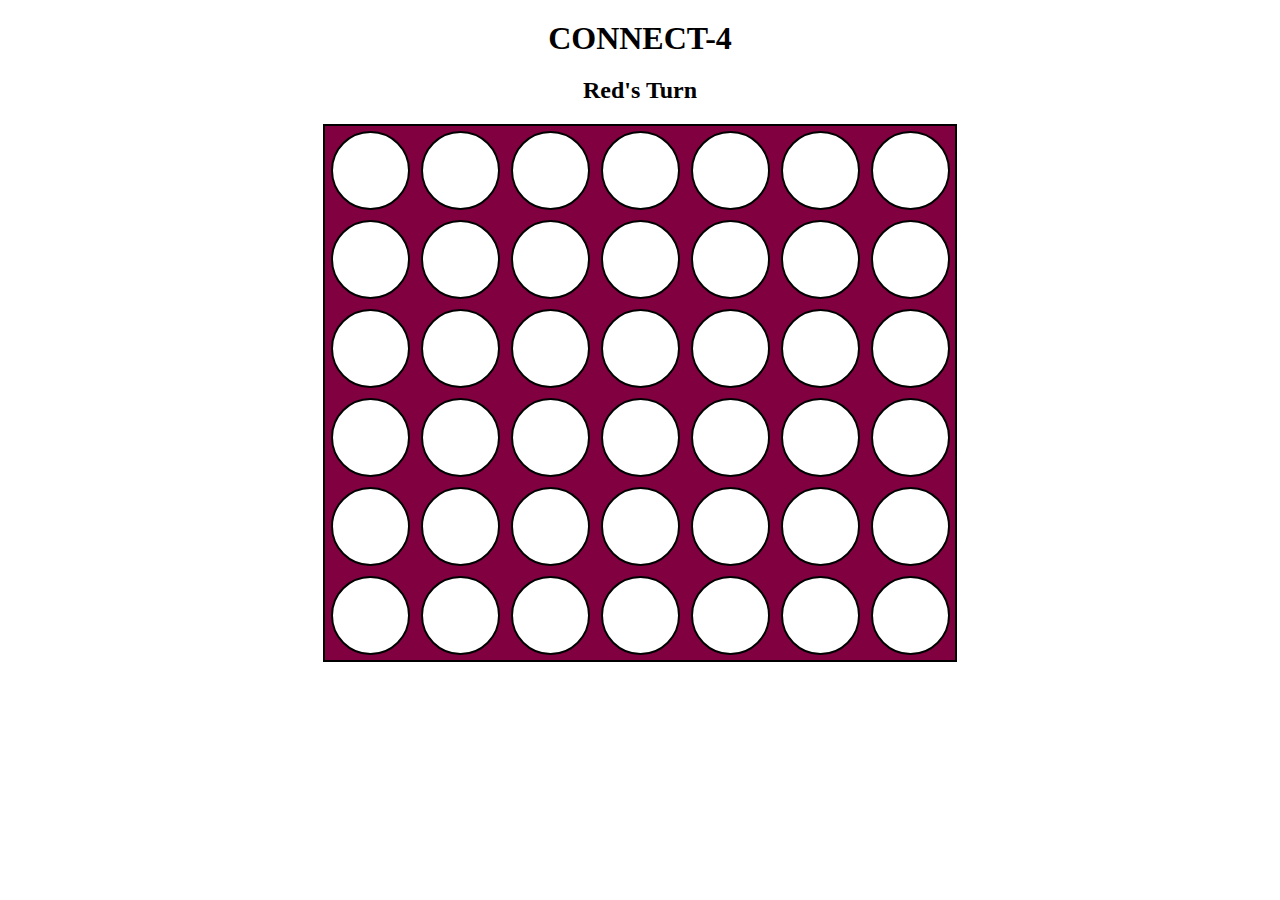
<file: Connect__4/index.html>
<!DOCTYPE html>
<html lang="en">

<head>
    <meta charset="UTF-8">
    <meta http-equiv="X-UA-Compatible" content="IE=edge">
    <meta name="viewport" content="width=device-width, initial-scale=1.0">
    <title>Connect 4</title>
    <link rel="stylesheet" href="styles.css">
</head>

<body>

    <h1>CONNECT-4</h1>
    <h2 id="whosturn">Red's Turn</h2>

    <div class="board">

        <ul class="column" id="c1">
            <p id="c1r6"></p>
            <p id="c1r5"></p>
            <p id="c1r4"></p>
            <p id="c1r3"></p>
            <p id="c1r2"></p>
            <p id="c1r1"></p>
        </ul>
        <ul class="column" id="c2">
            <p id="c2r6"></p>
            <p id="c2r5"></p>
            <p id="c2r4"></p>
            <p id="c2r3"></p>
            <p id="c2r2"></p>
            <p id="c2r1"></p>
        </ul>
        <ul class="column" id="c3">
            <p id="c3r6"></p>
            <p id="c3r5"></p>
            <p id="c3r4"></p>
            <p id="c3r3"></p>
            <p id="c3r2"></p>
            <p id="c3r1"></p>
        </ul>
        <ul class="column" id="c4">
            <p id="c4r6"></p>
            <p id="c4r5"></p>
            <p id="c4r4"></p>
            <p id="c4r3"></p>
            <p id="c4r2"></p>
            <p id="c4r1"></p>
        </ul>
        <ul class="column" id="c5">
            <p id="c5r6"></p>
            <p id="c5r5"></p>
            <p id="c5r4"></p>
            <p id="c5r3"></p>
            <p id="c5r2"></p>
            <p id="c5r1"></p>
        </ul>
        <ul class="column" id="c6">
            <p id="c6r6"></p>
            <p id="c6r5"></p>
            <p id="c6r4"></p>
            <p id="c6r3"></p>
            <p id="c6r2"></p>
            <p id="c6r1"></p>
        </ul>
        <ul class="column" id="c7">
            <p id="c7r6"></p>
            <p id="c7r5"></p>
            <p id="c7r4"></p>
            <p id="c7r3"></p>
            <p id="c7r2"></p>
            <p id="c7r1"></p>
        </ul>


    </div>


</body>
<script src="./scripts.js"></script>

</html>
</file>
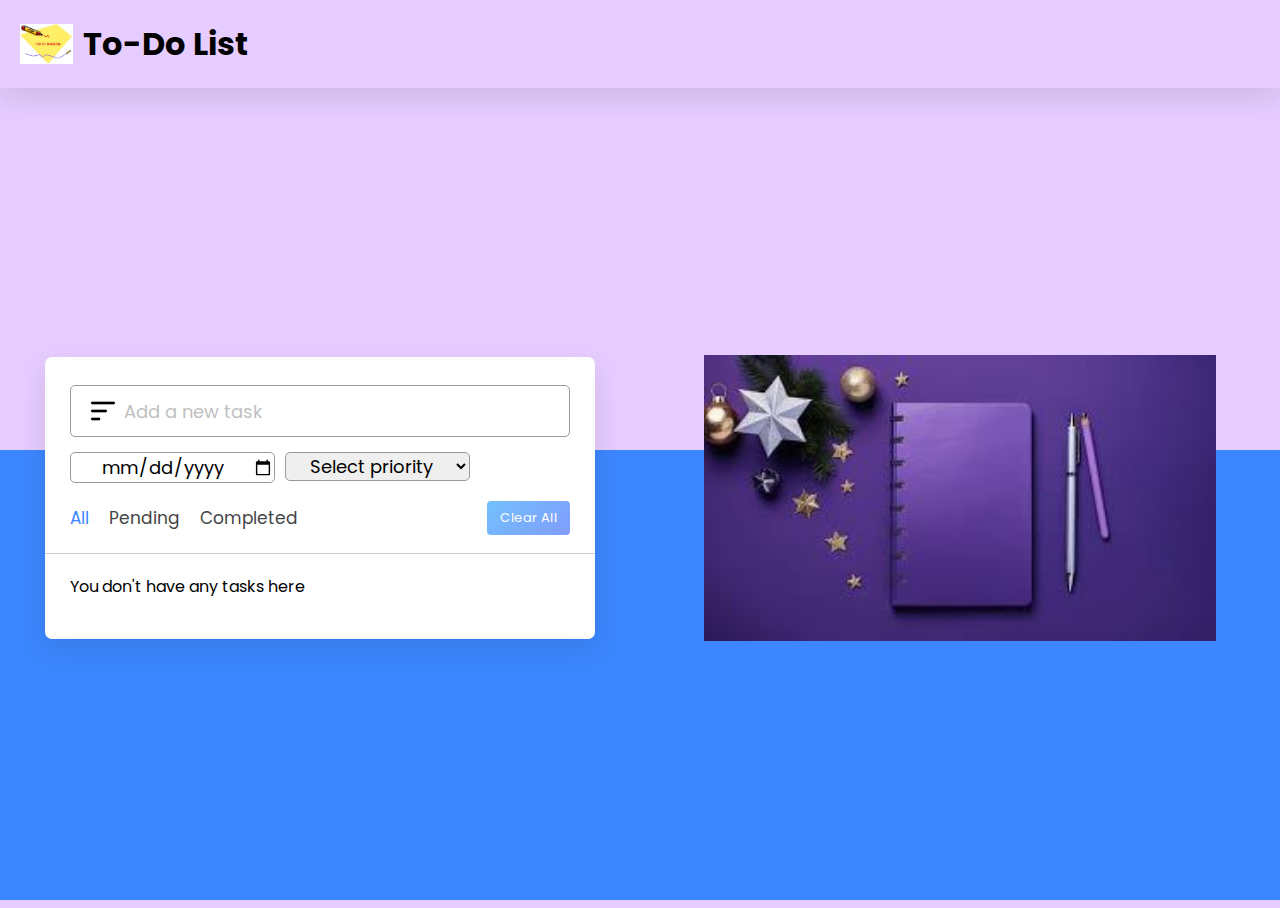
<file: To-Do-List/index.html>
<!DOCTYPE html>
<html lang="en" dir="ltr">
<head>
  <meta charset="utf-8">  
  <title>Todo List App</title>
  <link rel="stylesheet" href="styles.css">
  <meta name="viewport" content="width=device-width, initial-scale=1.0">
  <link rel="stylesheet" href="https://unicons.iconscout.com/release/v4.0.0/css/line.css">
</head>
<body>
  <div class="navbar">
    <img src="./notes2.jpeg" alt="To-Do List Logo" class="logo">
    <h1>To-Do List</h1>
  </div>
  <div class="container">
    <div class="left-section">
      <div class="wrapper">
        <div class="task-input">
          <img src="./menubar.png" alt="icon">
          <input type="text" placeholder="Add a new task" id="task-name">
        </div>
        <div class="task-details">
          <div class="task-date-picker">
            <label for="task-date"><i class="uil uil-calendar-alt"></i></label>
            <input type="date" id="task-date">
          </div>
          <select id="task-priority" name="Select priority">
            <option value="" disabled selected>Select priority</option>
            <option value="Low">Low</option>
            <option value="Medium">Medium</option>
            <option value="High">High</option>
          </select>
        </div>
        <div class="controls">
          <div class="filters">
            <span class="active" id="all">All</span>
            <span id="pending">Pending</span>
            <span id="completed">Completed</span>
          </div>
          <button class="clear-btn">Clear All</button>
        </div>
        <ul class="task-box"></ul>
      </div>
    </div>
    <div class="right-section">
      <img src="./notes1.jpeg" alt="Image" class="side-image">
    </div>
  </div>

  <script src="scripts.js"></script>
</body>
</html>
</file>
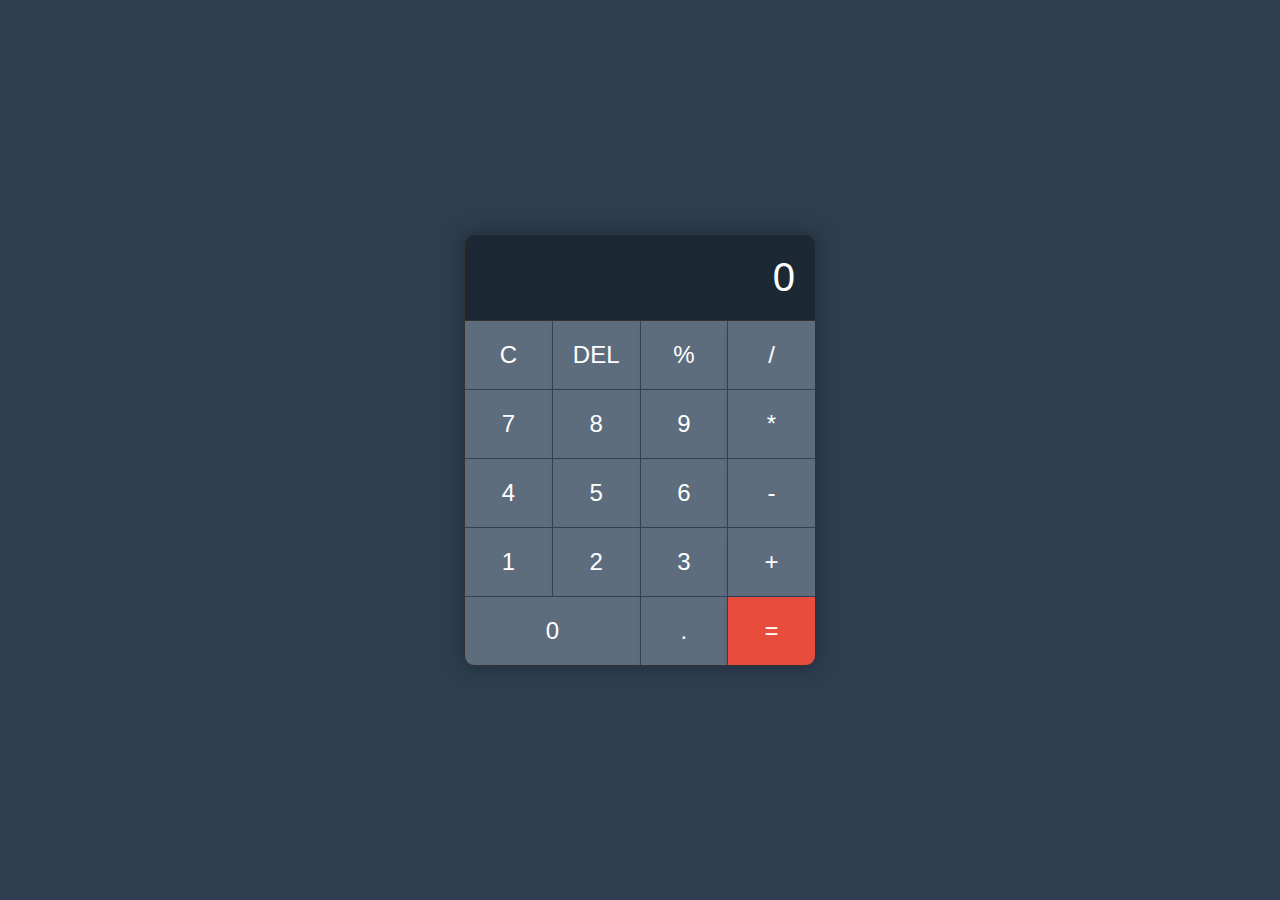
<file: Calculator/calci.html>
<!DOCTYPE html>
<html lang="en">
<head>
    <meta charset="UTF-8">
    <meta name="viewport" content="width=device-width, initial-scale=1.0">
    <title>Calculator</title>
    <link rel="stylesheet" href="styles.css">
</head>
<body>
    <div class="calculator">
        <div class="display" id="display">0</div>
        <div class="buttons">
            <button class="btn" data-action="clear">C</button>
            <button class="btn" data-action="delete">DEL</button>
            <button class="btn" data-operation="%">%</button>
            <button class="btn" data-operation="/">/</button>
            <button class="btn" data-number="7">7</button>
            <button class="btn" data-number="8">8</button>
            <button class="btn" data-number="9">9</button>
            <button class="btn" data-operation="*">*</button>
            <button class="btn" data-number="4">4</button>
            <button class="btn" data-number="5">5</button>
            <button class="btn" data-number="6">6</button>
            <button class="btn" data-operation="-">-</button>
            <button class="btn" data-number="1">1</button>
            <button class="btn" data-number="2">2</button>
            <button class="btn" data-number="3">3</button>
            <button class="btn" data-operation="+">+</button>
            <button class="btn zero" data-number="0">0</button>
            <button class="btn" data-number=".">.</button>
            <button class="btn equal" data-action="calculate">=</button>
        </div>
    </div>
    <script src="scripts.js"></script>
</body>
</html>
</file>
<file: Connect__4/styles.css>
*{
    margin: 0;
    padding: 0;
}
body{
    display: grid;
    place-items: center;
}

h1{
    text-align: center;
    margin: 20px 0 20px 0;
}
h2{
    text-align: center;
    margin-bottom: 20px;
}

.board{
    display: grid;
    grid-template-columns: repeat(7,1fr);
    border: 2px solid black;
   width: 630px;
   background-color:#800040;
    
  
}

ul{
    display: grid;
    place-items: center;
    
}

ul p{
    margin: 5px;
    width: 75px;
    height: 75px;
    border: 2px solid black;
    border-radius: 100px;
    background-color: white;
}

ul:hover{
    cursor: pointer;
    background-color:#e699cc;
}


@media(max-width:700px){
    .board{
        width: 500px;
    }
    ul p{
        width: 55px;
        height: 55px;
        
    }
    
}
@media(max-width:520px){
    .board{
        width: 400px;
    }
    ul p{
        width: 40px;
        height: 40px;
        
    }
    
}
@media(max-width:420px){
    .board{
        width: 320px;
    }
    ul p{
        width: 30px;
        height: 30px;
        
    }
    
}
</file>
<file: To-Do-List/styles.css>
/* Import Google Font - Poppins */
@import url('https://fonts.googleapis.com/css2?family=Poppins:wght@400;500;600;700&display=swap');
* { margin: 0; padding: 0; box-sizing: border-box; font-family: 'Poppins', sans-serif; }

body { width: 100%; height: 100vh; overflow: hidden; background: #3C87FF; 
       background: linear-gradient(180deg, #e6ccff 50%, #3C87FF 50%); }
::selection { color: #fff; background: #3C87FF; }
.navbar { display: flex; align-items: center;padding: 20px; box-shadow: 0 10px 30px rgba(0, 0, 0, 0.1); }
.logo { height: 40px; margin-right: 10px; }
.container { display: flex; height: calc(100vh - 80px); }
.left-section, .right-section { width: 50%; display: flex; align-items: center; justify-content: center; }
.wrapper { width: 550px; padding: 28px 0 30px; background: #fff; border-radius: 7px; 
           box-shadow: 0 10px 30px rgba(0, 0, 0, 0.1); margin: auto; }
.task-input { height: 52px; padding: 0 25px; position: relative; margin-bottom: 15px; }
.task-input img { top: 50%; position: absolute; transform: translate(17px, -50%); }
.task-input input { height: 100%; width: 100%; outline: none; font-size: 18px; border-radius: 5px; padding: 0 20px 0 53px; 
                    border: 1px solid #999; margin-bottom: 10px; }
.task-input input:focus, .task-input input.active { padding-left: 52px; border: 2px solid #3C87FF; }
.task-input input::placeholder { color: #bfbfbf; }
.task-details { display: flex; gap: 10px; padding: 0 25px; }
.task-date-picker { position: relative; }
.task-date-picker label { position: absolute; top: 50%; transform: translateY(-50%); left: 10px; }
.task-date-picker input { padding-left: 30px; height: 100%; width: 100%; outline: none; font-size: 18px; 
                          border-radius: 5px; border: 1px solid #999; }
.task-date-picker input:focus { border: 2px solid #3C87FF; }
.task-details select { height: 100%; outline: none; font-size: 18px; border-radius: 5px; padding: 0 20px; border: 1px solid #999; }
.controls, li { display: flex; align-items: center; justify-content: space-between; }
.controls { padding: 18px 25px; border-bottom: 1px solid #ccc; }
.filters span { margin: 0 8px; font-size: 17px; color: #444444; cursor: pointer; }
.filters span:first-child { margin-left: 0; }
.filters span.active { color: #3C87FF; }

.controls .clear-btn { border: none; opacity: 0.6; outline: none; color: #fff; cursor: pointer; font-size: 13px; padding: 7px 13px; 
                       border-radius: 4px; letter-spacing: 0.3px; pointer-events: none; transition: transform 0.25s ease; 
                       background: linear-gradient(135deg, #1798fb 0%, #2D5CFE 100%); }

.clear-btn.active { opacity: 0.9; pointer-events: auto; }
.clear-btn:active { transform: scale(0.93); }
.task-box { margin-top: 20px; margin-right: 5px; padding: 0 20px 10px 25px; }
.task-box.overflow { overflow-y: auto; max-height: 300px; }
.task-box::-webkit-scrollbar { width: 5px; }
.task-box::-webkit-scrollbar-track { background: #f1f1f1; border-radius: 25px; }
.task-box::-webkit-scrollbar-thumb { background: #e6e6e6; border-radius: 25px; }

.task-box .task { list-style: none; font-size: 17px; margin-bottom: 18px; padding-bottom: 16px; align-items: flex-start; 
                  border-bottom: 1px solid #ccc; box-shadow: 0 5px 15px rgba(0, 0, 0, 0.1); }

.task-box .task:last-child { margin-bottom: 0; border-bottom: 0; padding-bottom: 0; }
.task-box .task label { display: flex; align-items: flex-start; }
.task label input { margin-top: 7px; accent-color: #3C87FF; }
.task label p { user-select: none; margin-left: 12px; word-wrap: break-word; }
.task label p.checked { text-decoration: line-through; }
.task-box .settings { position: relative; }
.settings :where(i, li) { cursor: pointer; }

.settings .task-menu { z-index: 10; right: -5px; bottom: -65px; padding: 5px 0; background: #fff; position: absolute; 
                       border-radius: 4px; transform: scale(0); transform-origin: top right; box-shadow: 0 0 6px rgba(0, 0, 0, 0.15); 
                       transition: transform 0.2s ease; }

.task-box .task:last-child .task-menu { bottom: 0; transform-origin: bottom right; }
.task-box .task:first-child .task-menu { bottom: -65px; transform-origin: top right; }
.task-menu.show { transform: scale(1); }
.task-menu li { height: 25px; font-size: 16px; margin-bottom: 2px; padding: 17px 15px; cursor: pointer; justify-content: flex-start; }
.task-menu li:last-child { margin-bottom: 0; }
.settings li:hover { background: #f5f5f5; }
.settings li i { padding-right: 8px; }
.side-image { width: 80%; height: auto; }

@media (max-width: 400px) 
{ 
  body { padding: 0 10px; } 
  .wrapper { padding: 20px 0; } 
  .filters span { margin: 0 5px; } 
  .task-input { padding: 0 20px; } 
  .controls { padding: 18px 20px; } 
  .task-box { margin-top: 20px; margin-right: 5px; padding: 0 15px 10px 20px;} 
  .task label input { margin-top: 4px; } .task-details { flex-direction: column; } 
  .task-details select, .task-details input { width: 100%; } 
  .task-date-picker label { left: 0; padding-left: 5px; } 
}
</file>
<file: Calculator/styles.css>
body {
    display: flex;
    justify-content: center;
    align-items: center;
    height: 100vh;
    background-color: #2c3e50;
    margin: 0;
    font-family: 'Arial', sans-serif;
}

.calculator {
    border: 1px solid #333;
    border-radius: 10px;
    overflow: hidden;
    box-shadow: 0 0 20px rgba(0, 0, 0, 0.3);
    background-color: #34495e;
}

.display {
    background-color: #1c2833;
    color: #fff;
    font-size: 2.5em;
    text-align: right;
    padding: 20px;
    box-sizing: border-box;
    border-bottom: 1px solid #333;
}

.buttons {
    display: grid;
    grid-template-columns: repeat(4, 1fr);
    gap: 1px;
}

.btn {
    background-color: #5d6d7e;
    border: none;
    padding: 20px;
    font-size: 1.5em;
    cursor: pointer;
    transition: background-color 0.3s, box-shadow 0.3s, transform 0.3s;
    color: white;
    box-shadow: 0px 4px 6px rgba(0, 0, 0, 0.1);
}

.btn:hover {
    background-color: #85929e;
    box-shadow: 0px 6px 8px rgba(0, 0, 0, 0.2);
    transform: translateY(-2px);
}

.btn:active {
    background-color: #4a5568;
    box-shadow: 0px 2px 4px rgba(0, 0, 0, 0.2);
    transform: translateY(0px);
}

.zero {
    grid-column: span 2;
}

.equal {
    background-color: #e74c3c;
}

.equal:hover {
    background-color: #c0392b;
}
</file>
